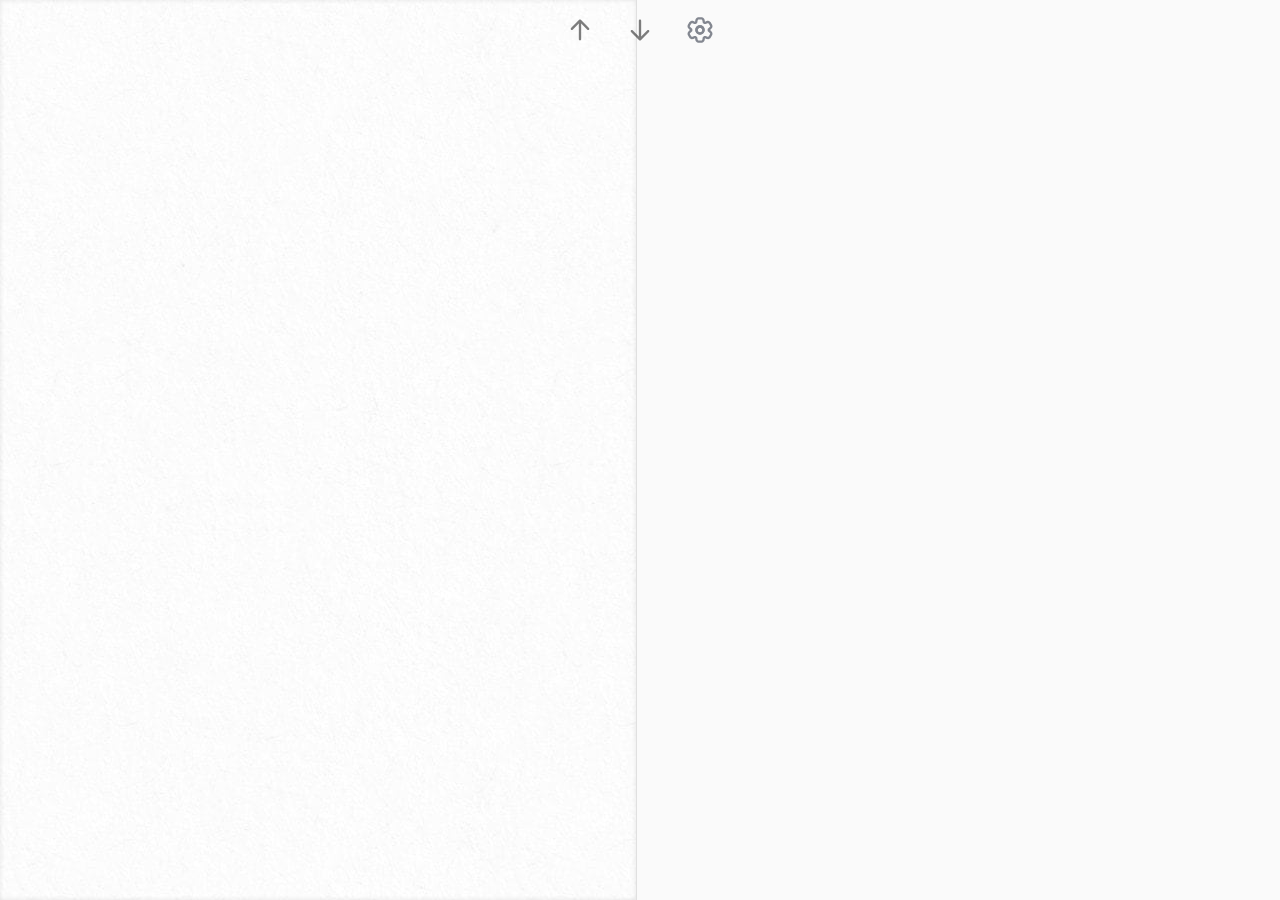
<file: index.html>
<!DOCTYPE html>
<html lang="en">

<head>
  <meta charset="UTF-8">
  <meta name="viewport" content="width=device-width, initial-scale=1.0">
  <title>Screenplay</title>
  <style>
    /* ===== BASE LAYOUT ===== */
    body {
      display: flex;
      margin: 0;
      height: 100vh;
      font-family: "Courier Prime Code", Courier, monospace; /* Change to Courier Prime Code */
      overflow: hidden;
      background: #f5f5dc; /* Subtle beige for light mode */
      color: #333; /* Darker text for contrast */
      position: relative;
      /* For floating buttons */
      transition: background 0.3s, color 0.3s;
    }

    /* ===== PREVIEW (Left Pane - ISO A Series Ratio) ===== */
    #preview {
      flex: 0 0 auto; /* Prevent flex-grow */
      width: calc(100vh / 1.4142); /* Set width based on 1:1.4142 aspect ratio */
      height: 100%; /* Full height of the viewport */
      padding: 2.5cm; /* Use cm to match A4 proportions */
      overflow-y: auto;
      background: url('images/paper.jpg') repeat; /* Use paper.jpg as tiled background */
      color: #333; /* Darker text */
      box-shadow: inset 0 0 5px rgba(0, 0, 0, 0.1);
      line-height: 1.4;
      font-size: calc((100vh / 1.4142) / 210 * 12); /* Scale font size to match 12pt on A4 paper */
      white-space: pre-wrap;
      box-sizing: border-box;
      transition: background 0.3s, color 0.3s;
      font-family: "Courier Prime", Courier, monospace; /* Change to Courier Prime */
    }

    /* Title block styling for the preview */
    .title-box {
      background: url('images/paper.jpg') repeat; /* Match preview background */
      color: #333; /* Match preview text color */
      border: 1px solid red; /* Red border */
      padding: 10px; /* Padding for the box */
      margin-bottom: 20px; /* Space below the box */
      box-sizing: border-box;
    }

    /* ===== INPUT (Right Pane - Remaining Space) ===== */
    #inputContainer {
      flex: 1; /* Take up the remaining space */
      display: flex;
      flex-direction: column; /* Adjusted to remove line numbers */
      border-left: 1px solid #e0e0e0;
      box-sizing: border-box;
      background: #fafafa;
      transition: background 0.3s, color 0.3s;
    }

    /* Textarea */
    #fountainInput {
      flex: 1;
      padding: 1.5cm;
      border: none;
      font-family: "Courier Prime Code", Courier, monospace; /* Change to Courier Prime Code */
      font-size: 12pt;
      line-height: 1.2;
      resize: none;
      outline: none;
      background: inherit;
      color: inherit;
      box-sizing: border-box;
      overflow-y: scroll; /* Enable scrolling */
      overflow-x: hidden; /* Prevent horizontal scroll */
      white-space: pre-wrap; /* Allow text wrapping */
      word-wrap: break-word; /* Break long words */
      scrollbar-width: none; /* Hide scrollbar for Firefox */
    }

    #fountainInput::-webkit-scrollbar {
      display: none; /* Hide scrollbar for WebKit browsers */
    }

    /* Adjust styles for line numbers with wrapping */
    .wrapped-line {
      color: #aaa; /* Different color for wrapped lines */
    }

    /* ===== BUTTONS ===== */
    .btn {
      position: relative; /* Adjust position relative to the container */
      width: 40px; /* Set button size */
      height: 40px;
      background: none; /* Remove background */
      border: none; /* Remove border */
      cursor: pointer;
      display: flex;
      justify-content: center;
      align-items: center;
      opacity: 0.5; /* Set default opacity */
      transition: opacity 0.3s, filter 0.3s; /* Smooth transition for hover effects */
    }

    .btn:hover {
      opacity: 1; /* Full opacity on hover */
    }

    .btn img {
      width: 100%; /* Make the image fill the button */
      height: auto;
      filter: none; /* Default color */
      transition: filter 0.3s; /* Smooth transition for hover effects */
    }

    #exportBtn img {
      transform: rotate(180deg); /* Rotate export button image */
    }

    .btn:hover img {
      filter: invert(21%) sepia(91%) saturate(747%) hue-rotate(226deg) brightness(91%) contrast(91%); /* Change color to #171796 */
    }

    .button-container {
      position: absolute;
      top: 10px; /* Align container at the top */
      left: 50%; /* Center horizontally */
      transform: translateX(-50%); /* Adjust for centering */
      display: flex;
      gap: 20px; /* Add spacing between buttons */
    }

    /* Hide the file input */
    #importFile {
      display: none;
    }

    /* ===== FOUNTAIN ELEMENT STYLING ===== */
    /* Title Page */
    .title-page {
      text-align: center;
      margin-top: 4em;
      font-size: 14pt;
      font-weight: bold;
    }

    /* Section Headers (# ...) */
    .section {
      font-weight: bold;
      margin-top: 1em;
      text-decoration: underline;
    }

    /* Synopsis (= ...) */
    .synopsis {
      font-style: italic;
      color: #666;
      margin-top: 0.5em;
    }

    /* Notes (// note) */
    .note {
      color: #999;
      font-style: italic;
      margin: 0.5em 0;
      padding-left: 1em;
      border-left: 2px solid #ccc;
    }

    /* Centered text (> ... <) */
    .centered {
      text-align: center;
      margin: 1em 0;
      font-size: 12pt;
      font-style: italic;
    }

    /* Page break (===) */
    .page-break {
      border-top: 2px dashed #ccc;
      margin: 1em 0;
    }

    /* Fountain body elements */
    .scene-heading {
      font-weight: bold;
      text-transform: uppercase;
      margin: 1.2em 0 0.5em;
      color: #171796; /* Change scene heading color */
    }

    .action {
      margin: 0 0 1em;
    }

    .character {
      margin: 1em 0 0 4cm;
      font-weight: bold;
    }

    .parenthetical {
      font-style: italic;
      margin-left: 3.5cm;
    }

    .dialogue {
      margin: 0 0 0 2.8cm;
      width: 9cm;
    }

    .transition {
      text-align: right;
      font-weight: bold;
      text-transform: uppercase;
      margin-top: 1em;
      color: #aa5500;
    }

    .lyrics {
      margin-left: 2.5cm;
      font-style: italic;
    }

    /* Inline formatting helpers */
    .bold {
      font-weight: bold;
    }

    .italic {
      font-style: italic;
    }

    .bolditalic {
      font-weight: bold;
      font-style: italic;
    }

    /* ===== SCROLLBAR STYLING ===== */
    /* Light mode scrollbar */
    ::-webkit-scrollbar {
      width: 10px;
      height: 10px;
    }

    ::-webkit-scrollbar-thumb {
      background: #171796; /* Change scrollbar thumb color */
      border-radius: 5px;
    }

    ::-webkit-scrollbar-thumb:hover {
      background: #0f0f5c; /* Slightly darker on hover */
    }

    ::-webkit-scrollbar-track {
      background: #f5f5dc; /* Subtle beige for light mode */
    }
  </style>
</head>

<body>
  <!-- Preview Pane -->
  <div id="preview">Start typing in the editor pane over there...</div>

  <!-- Input Pane with Textarea -->
  <div id="inputContainer">
    <textarea id="fountainInput" placeholder="Write your screenplay here...">
    </textarea>
  </div>

  <!-- Buttons and hidden file input -->
  <div class="button-container">
    <button id="exportBtn" class="btn">
      <img src="images/arrow.svg" alt="Export">
    </button>
    <button id="importBtn" class="btn">
      <img src="images/arrow.svg" alt="Import">
    </button>
    <button id="settingsBtn" class="btn">
      <img src="images/gear.svg" alt="Settings">
    </button>
  </div>
  <input type="file" id="importFile" accept=".fountain">

  <script>
    const input = document.getElementById('fountainInput');
    const preview = document.getElementById('preview');
    const exportBtn = document.getElementById('exportBtn');
    const importBtn = document.getElementById('importBtn');
    const importFile = document.getElementById('importFile');

    // Helper: escape HTML entities
    function escapeHTML(str) {
      return str.replace(/[&<>"']/g, m => ({
        '&': '&amp;',
        '<': '&lt;',
        '>': '&gt;',
        '"': '&quot;',
        "'": '&#39;'
      }[m]));
    }

    // Apply inline styling for **bold**, _italic_ and ***bold italic***
    function stylize(line) {
      return line
        .replace(/\*\*\*(.+?)\*\*\*/g, '<span class="bolditalic">$1</span>')
        .replace(/\*\*(.+?)\*\*/g, '<span class="bold">$1</span>')
        .replace(/_(.+?)_/g, '<span class="italic">$1</span>');
    }

    // Comprehensive Fountain parser
    function parseFountain(text) {
      const lines = text.split('\n');
      let html = '';
      let inDialog = false;
      let inBoneyard = false;
      let hasTitlePage = false;
      let inAddress = false;

      for (let i = 0; i < lines.length; i++) {
        let raw = lines[i];
        let line = stylize(raw);
        let trimmed = line.trim();

        // Title Page
        if (/^(title|credit|author|draft date|date|contact):/i.test(trimmed)) {
          hasTitlePage = true;
          if (/^contact:/i.test(trimmed)) {
            inAddress = true; // Start capturing the address
          }
          continue;
        }

        // Address (lines following "contact:")
        if (inAddress) {
          if (trimmed === '') {
            inAddress = false; // End of address when a blank line is encountered
          }
          continue;
        }

        // Boneyard: ignore lines within /* ... */
        if (trimmed.startsWith('/*')) {
          inBoneyard = true;
          continue;
        }
        if (trimmed.endsWith('*/')) {
          inBoneyard = false;
          continue;
        }
        if (inBoneyard) continue;

        // Blank line
        if (trimmed === "") {
          html += '<br>';
          inDialog = false;
          continue;
        }

        // Section Headers (# ...)
        if (/^#+\s+/.test(trimmed)) {
          html += `<div class="section">${escapeHTML(trimmed.replace(/^#+\s+/, ''))}</div>`;
          inDialog = false;
          continue;
        }

        // Synopsis (= ...)
        if (/^=\s+/.test(trimmed)) {
          html += `<div class="synopsis">${escapeHTML(trimmed.slice(1).trim())}</div>`;
          inDialog = false;
          continue;
        }

        // Notes ([[ ... ]])
        if (/^\[\[(.+?)\]\]$/.test(trimmed)) {
          let match = trimmed.match(/^\[\[(.+?)\]\]$/);
          html += `<div class="note">${escapeHTML(match[1])}</div>`;
          inDialog = false;
          continue;
        }

        // Centered text (> ... <)
        if (/^>.*<$/.test(trimmed)) {
          html += `<div class="centered">${escapeHTML(trimmed.slice(1, -1).trim())}</div>`;
          inDialog = false;
          continue;
        }

        // Page Break (===)
        if (/^={3,}$/.test(trimmed)) {
          html += `<div class="page-break"></div>`;
          inDialog = false;
          continue;
        }

        // Scene Heading (INT./EXT./EST./I/E.)
        if (/^(INT\.|EXT\.|EST\.|I\/E\.)/.test(trimmed)) {
          html += `<div class="scene-heading">${escapeHTML(trimmed)}</div>`;
          inDialog = false;
          continue;
        }

        // Transition (e.g., CUT TO:, FADE IN:, FADE OUT:, etc.)
        if (/^(FADE (TO BLACK|IN|OUT)|CUT TO:|DISSOLVE TO:|SMASH CUT TO:|WIPE TO:|TO:)$/.test(trimmed)) {
          html += `<div class="transition">${escapeHTML(trimmed)}</div>`;
          inDialog = false;
          continue;
        }

        // Character (all uppercase, optionally with (V.O.) or (O.S.), preceded by a blank line)
        if (/^[A-Z0-9 ()'.\-]+$/.test(trimmed) && (i === 0 || lines[i - 1].trim() === "")) {
          html += `<div class="character">${escapeHTML(trimmed)}</div>`;
          inDialog = true;
          continue;
        }

        // Parenthetical (within dialogue)
        if (/^\(.*\)$/.test(trimmed) && inDialog) {
          html += `<div class="parenthetical">${escapeHTML(trimmed)}</div>`;
          continue;
        }

        // Lyrics (lines starting with ~)
        if (/^~/.test(trimmed)) {
          html += `<div class="lyrics">${escapeHTML(trimmed.slice(1).trim())}</div>`;
          continue;
        }

        // Dialogue (if in a dialogue block)
        if (inDialog) {
          html += `<div class="dialogue">${escapeHTML(trimmed)}</div>`;
          continue;
        }

        // Fallback Action
        html += `<div class="action">${escapeHTML(trimmed)}</div>`;
        inDialog = false;
      }

      if (hasTitlePage) {
        html = `<div class="title-box">Fountain includes title page elements</div>` + html;
      }

      return html || '<div class="action">/* Script preview will appear here */</div>';
    }

    // Update preview pane
    function updatePreview() {
      preview.innerHTML = parseFountain(input.value);
    }

    // Sync scroll positions between input and preview
    function syncScroll(event) {
      const source = event.target;
      const target = source === input ? preview : input;

      // Calculate the scroll ratio based on the source's scroll position
      const ratio = source.scrollTop / (source.scrollHeight - source.clientHeight);

      // Apply the same ratio to the target's scroll position
      target.scrollTop = Math.round(ratio * (target.scrollHeight - target.clientHeight));
    }

    // Export Fountain script as a .fountain file
    function exportScript() {
      const blob = new Blob([input.value], { type: 'text/plain' });
      const url = URL.createObjectURL(blob);
      const a = document.createElement('a');
      a.href = url;
      a.download = `screenplay_${new Date().toISOString().slice(0, 10)}.fountain`;
      document.body.appendChild(a);
      a.click();
      document.body.removeChild(a);
      URL.revokeObjectURL(url);
    }

    // Import Fountain script from file
    function importScript(file) {
      const reader = new FileReader();
      reader.onload = (evt) => {
        input.value = evt.target.result;
        updatePreview();
      };
      reader.readAsText(file);
    }

    // Initialize the application
    function initializeApp() {
      updatePreview();
    }

    // Event listeners
    input.addEventListener('input', updatePreview);
    input.addEventListener('paste', () => {
      setTimeout(updatePreview, 0);
    });
    input.addEventListener('scroll', syncScroll);
    preview.addEventListener('scroll', syncScroll); // Sync when preview is scrolled
    exportBtn.addEventListener('click', exportScript);
    importBtn.addEventListener('click', () => importFile.click());

    importFile.addEventListener('change', (e) => {
      if (e.target.files && e.target.files[0]) {
        importScript(e.target.files[0]);
      }
    });

    // Start the application
    window.addEventListener('DOMContentLoaded', initializeApp);
  </script>
</body>

</html>
</file>
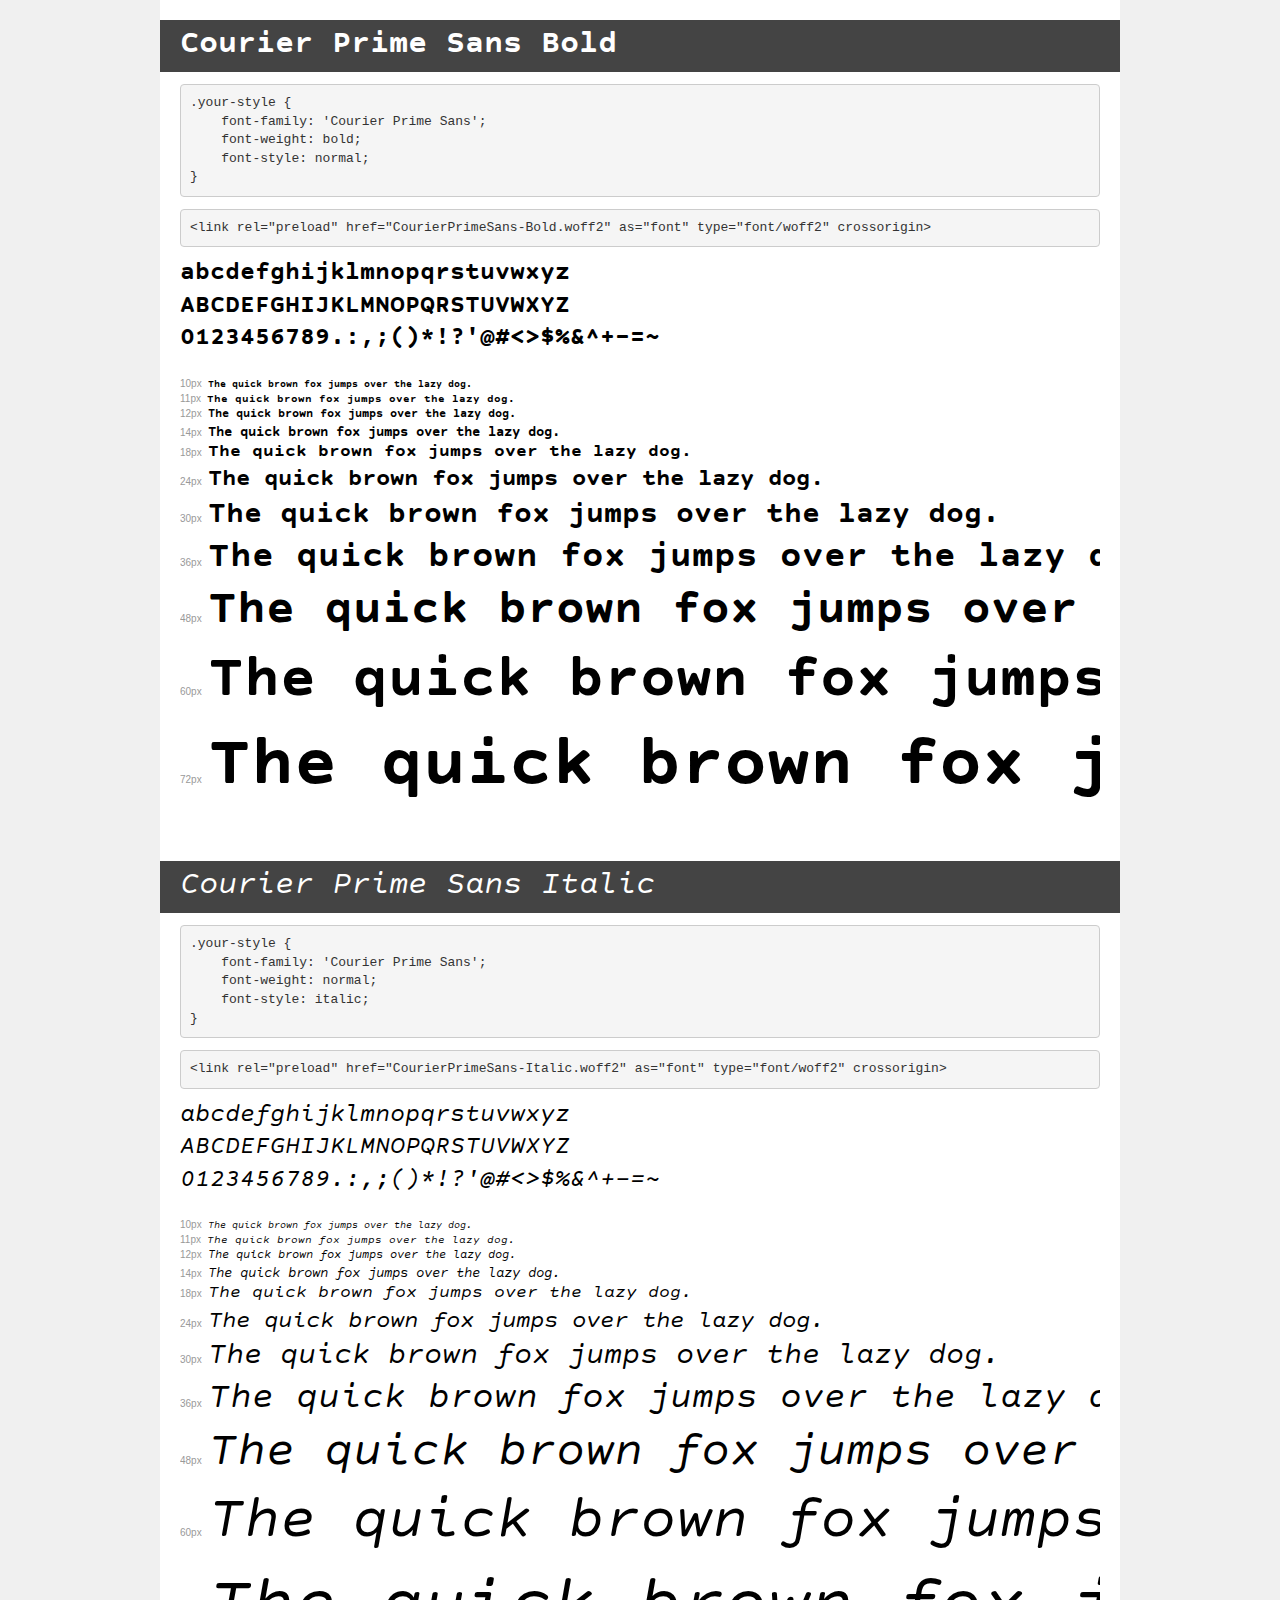
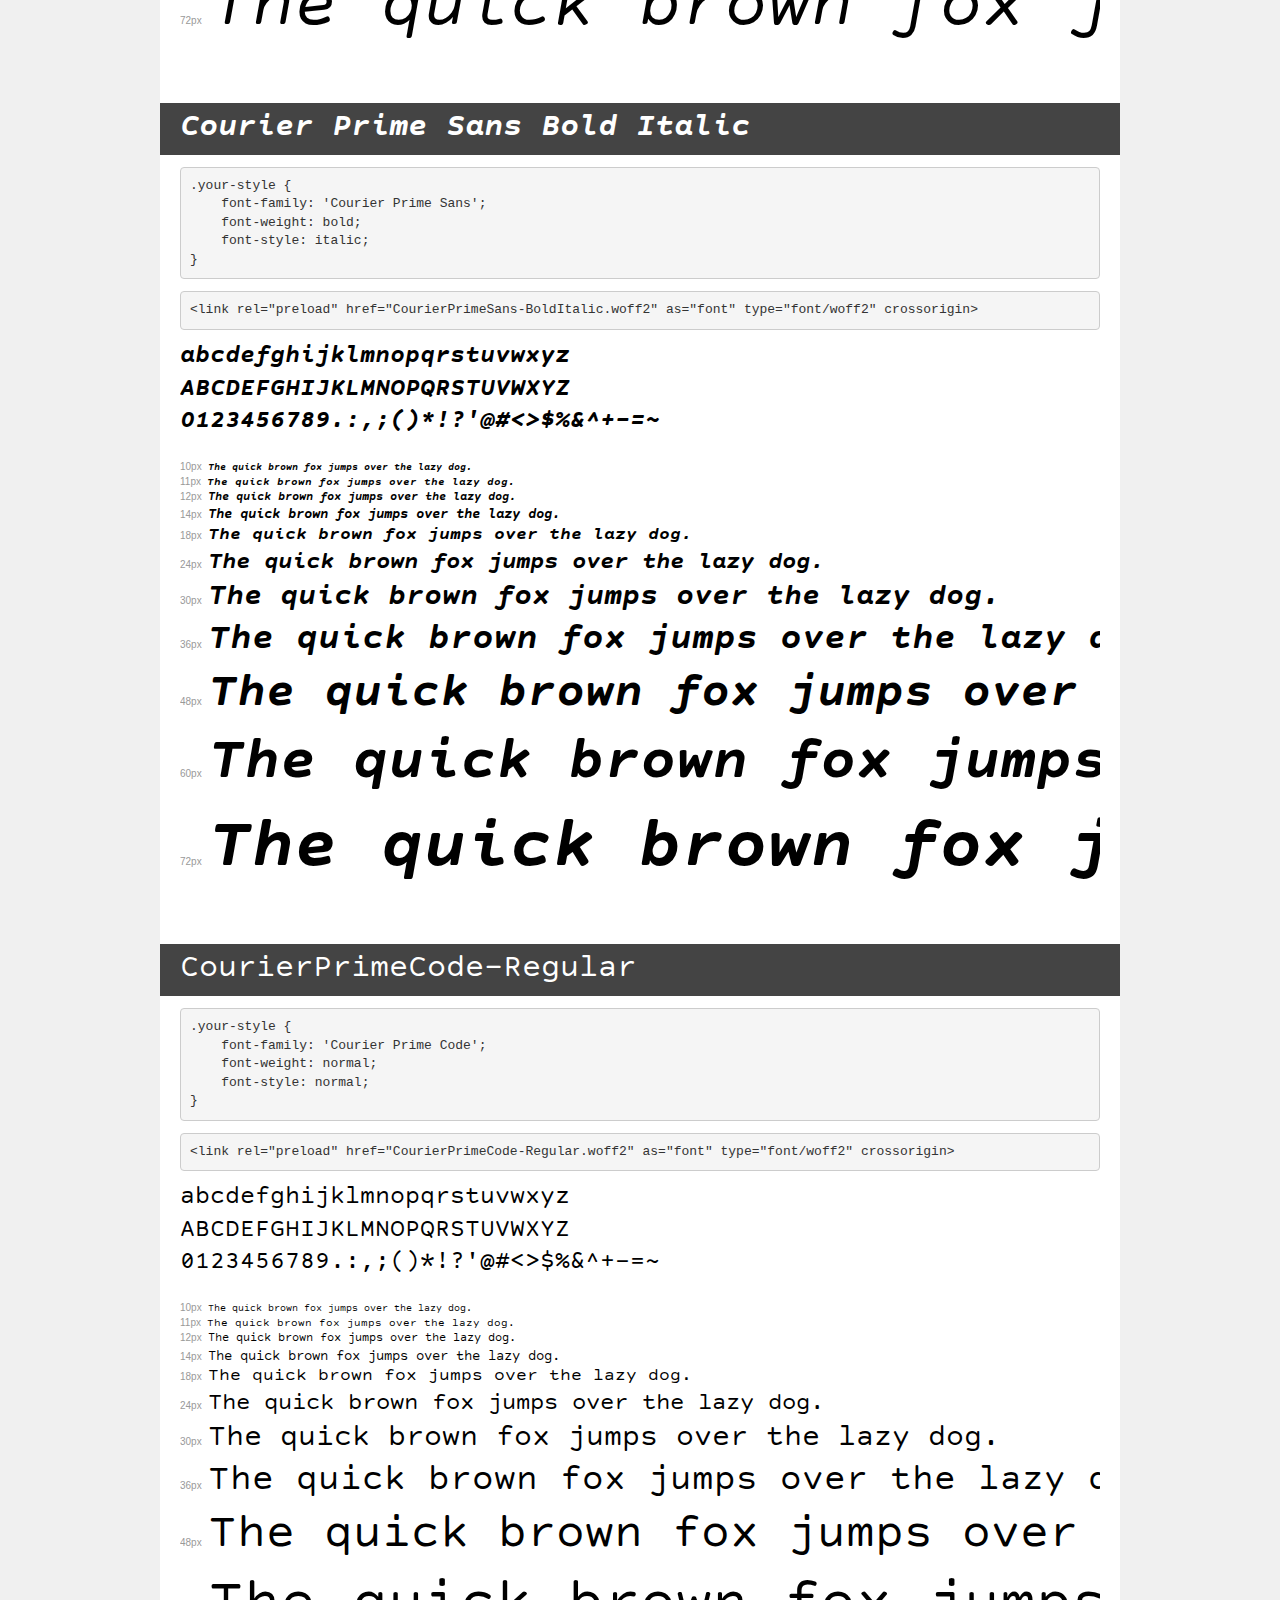
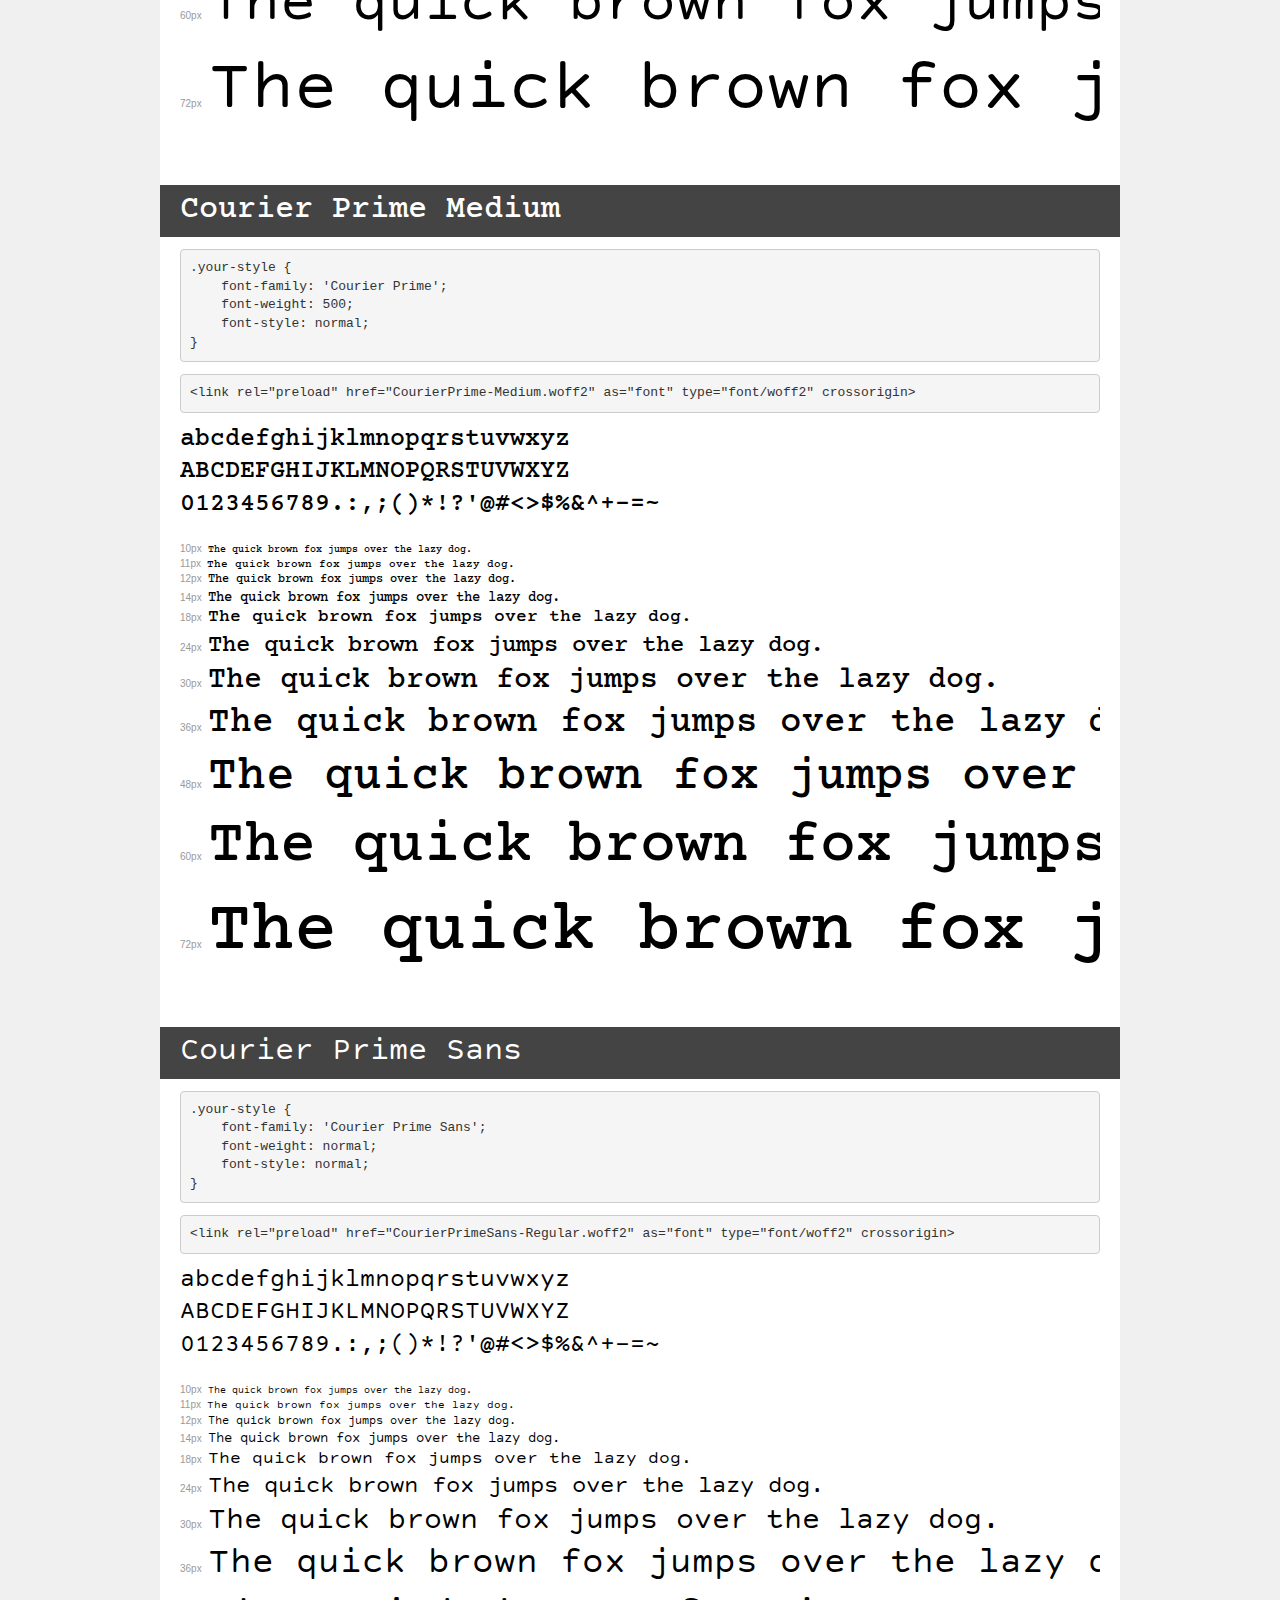
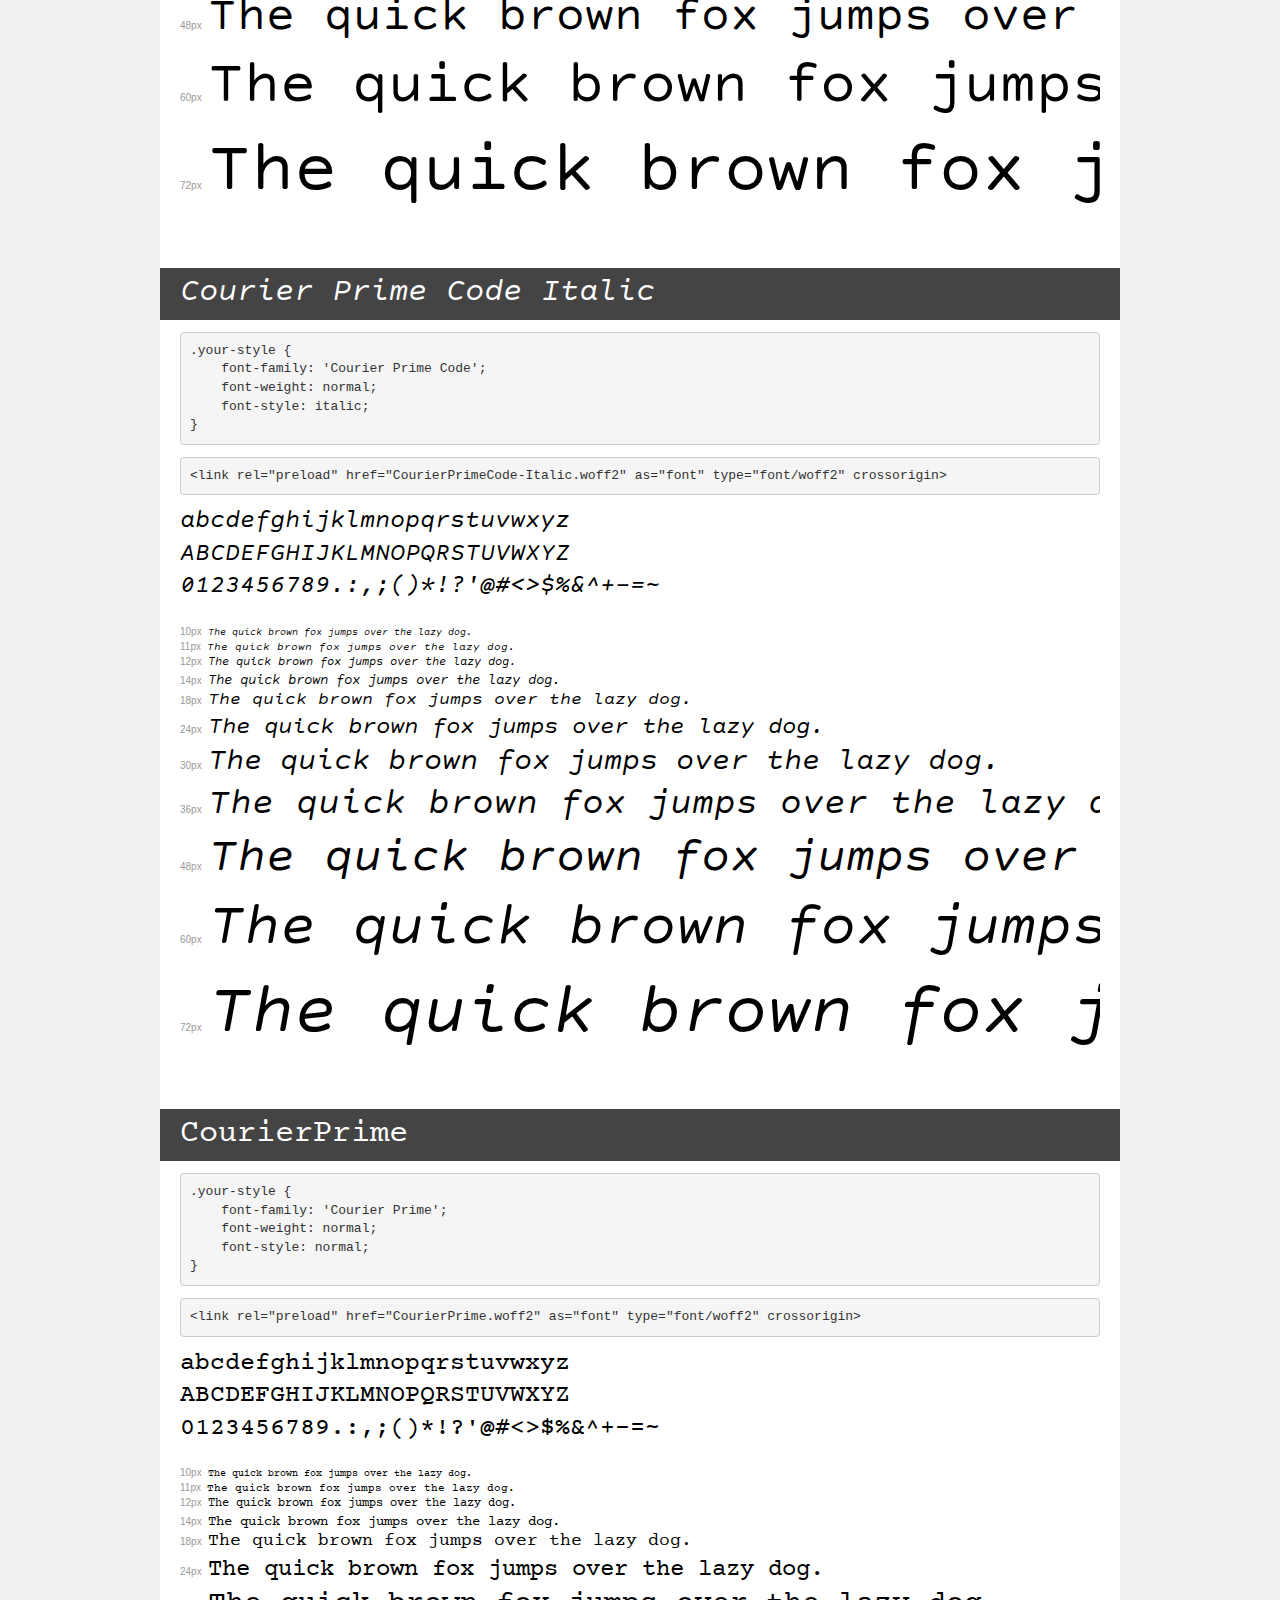
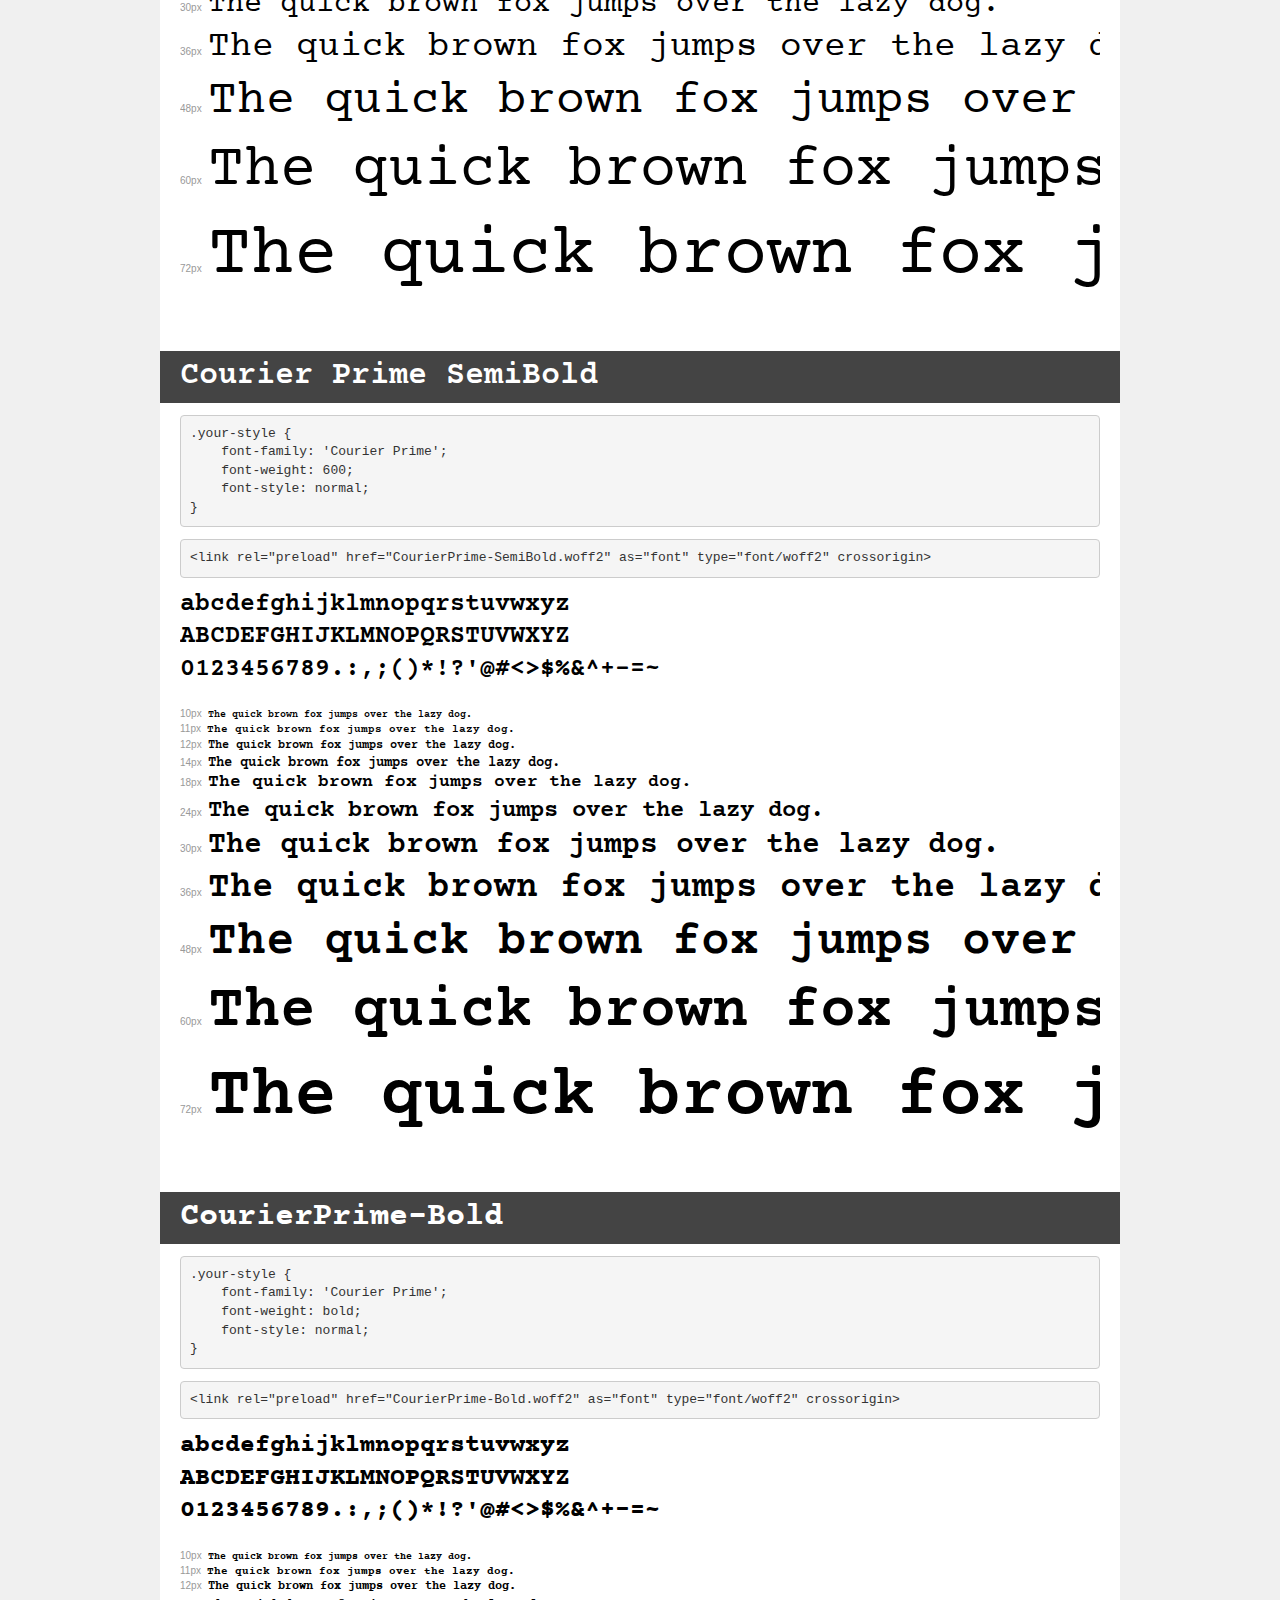
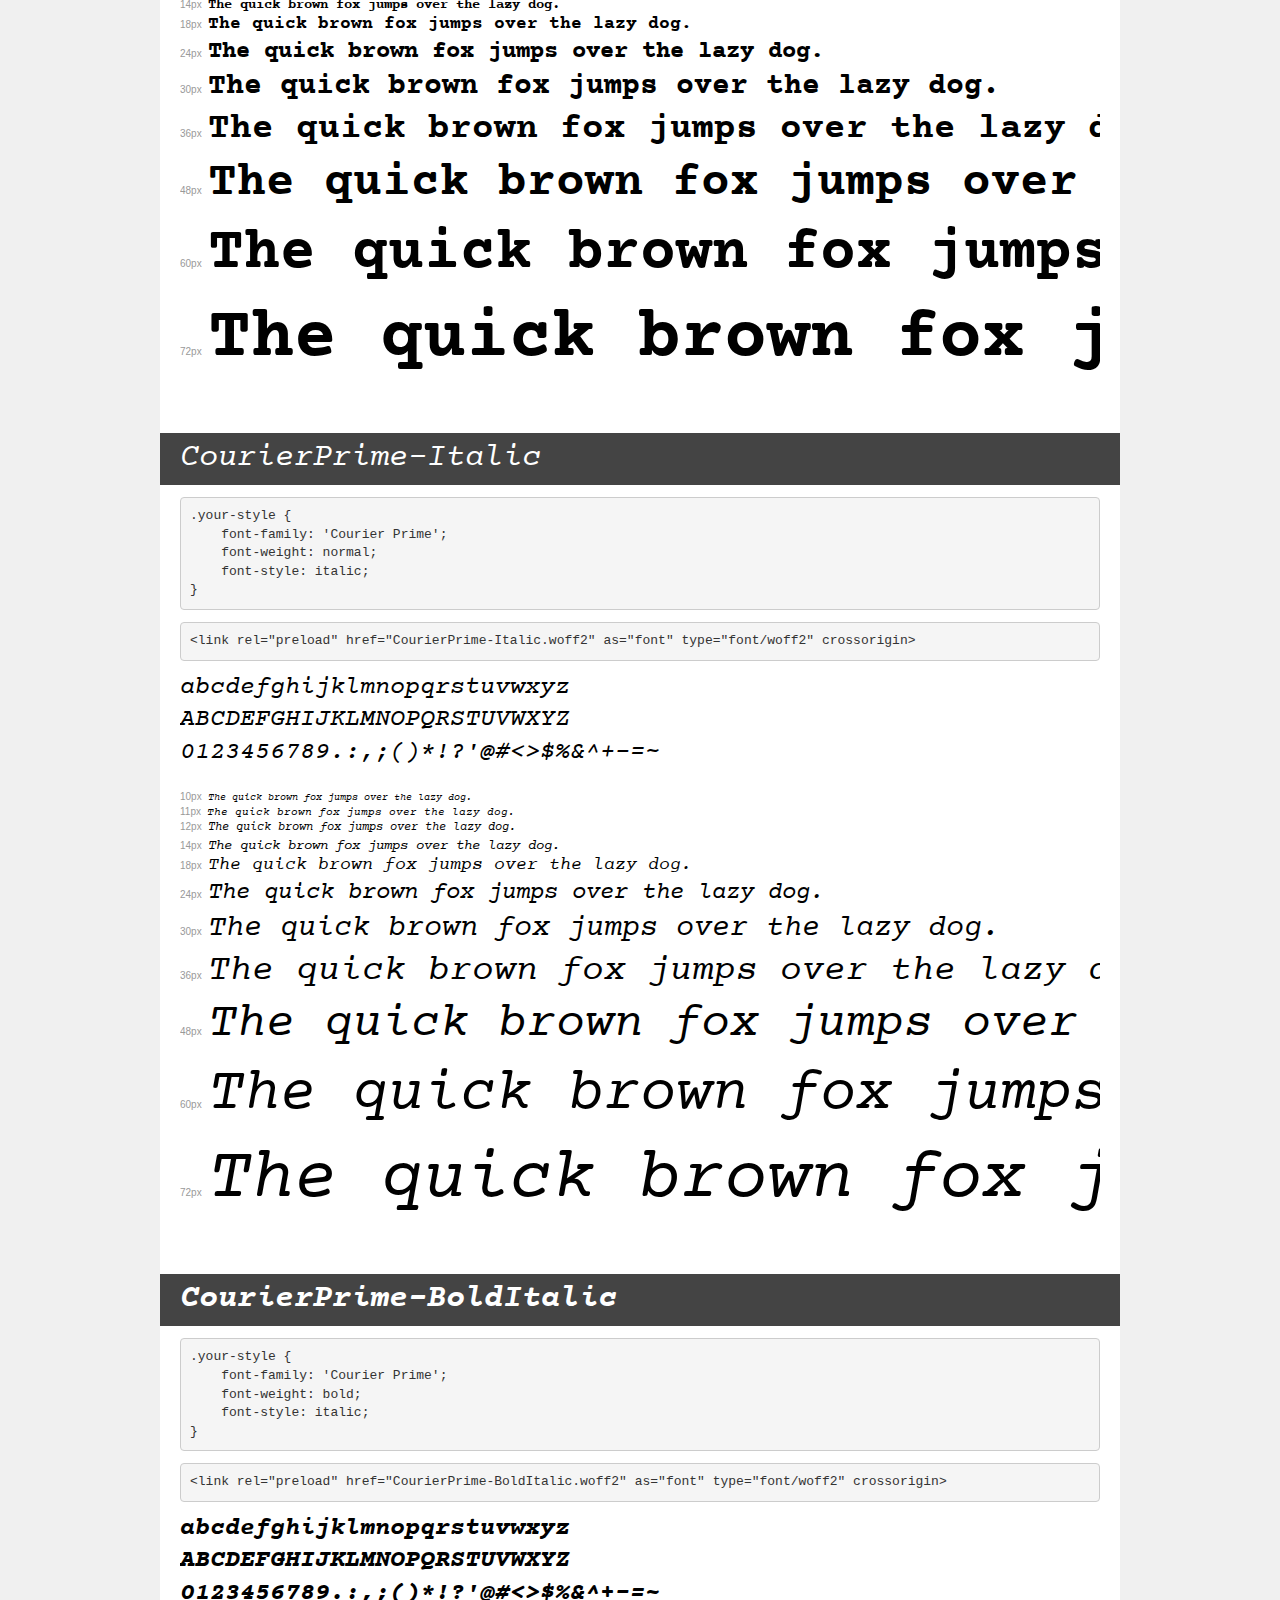
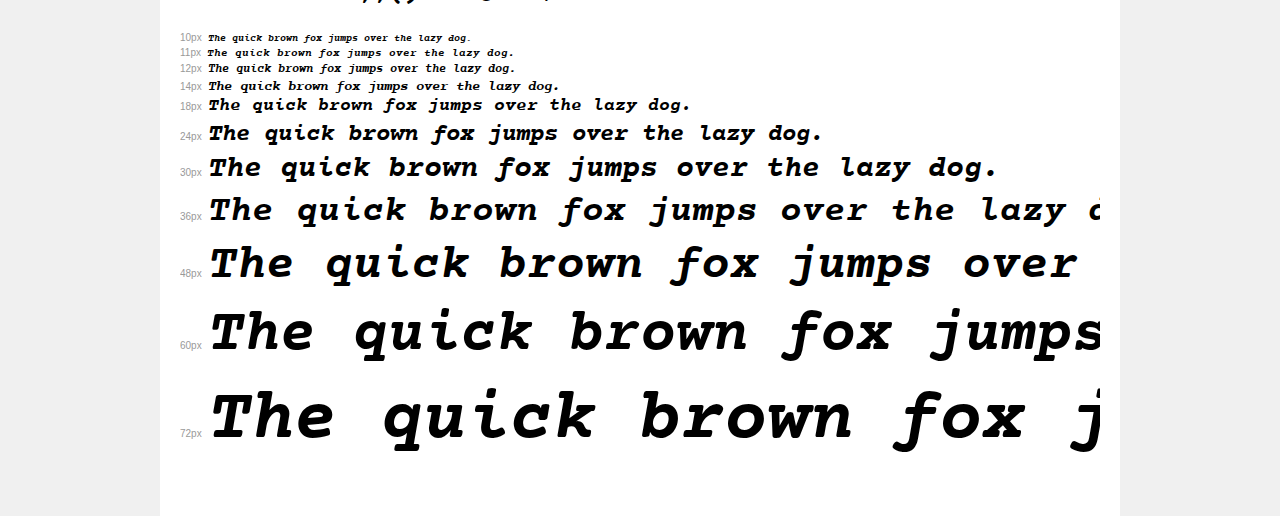
<file: fonts/demo.html>
<!DOCTYPE html>
<html lang="en">
<head>
    <meta charset="utf-8">
    <meta http-equiv="X-UA-Compatible" content="IE=edge">
    <meta name="viewport" content="width=device-width, initial-scale=1">
    <meta name="robots" content="noindex, noarchive">
    <meta name="format-detection" content="telephone=no">
    <title>Transfonter demo</title>
    <link href="stylesheet.css" rel="stylesheet">
    <style>
        /*
        http://meyerweb.com/eric/tools/css/reset/
        v2.0 | 20110126
        License: none (public domain)
        */
        html, body, div, span, applet, object, iframe,
        h1, h2, h3, h4, h5, h6, p, blockquote, pre,
        a, abbr, acronym, address, big, cite, code,
        del, dfn, em, img, ins, kbd, q, s, samp,
        small, strike, strong, sub, sup, tt, var,
        b, u, i, center,
        dl, dt, dd, ol, ul, li,
        fieldset, form, label, legend,
        table, caption, tbody, tfoot, thead, tr, th, td,
        article, aside, canvas, details, embed,
        figure, figcaption, footer, header, hgroup,
        menu, nav, output, ruby, section, summary,
        time, mark, audio, video {
            margin: 0;
            padding: 0;
            border: 0;
            font-size: 100%;
            font: inherit;
            vertical-align: baseline;
        }
        /* HTML5 display-role reset for older browsers */
        article, aside, details, figcaption, figure,
        footer, header, hgroup, menu, nav, section {
            display: block;
        }
        body {
            line-height: 1;
        }
        ol, ul {
            list-style: none;
        }
        blockquote, q {
            quotes: none;
        }
        blockquote:before, blockquote:after,
        q:before, q:after {
            content: '';
            content: none;
        }
        table {
            border-collapse: collapse;
            border-spacing: 0;
        }
        /* demo styles */
        body {
            background: #f0f0f0;
            color: #000;
        }
        .page {
            background: #fff;
            width: 920px;
            margin: 0 auto;
            padding: 20px 20px 0 20px;
            overflow: hidden;
        }
        .font-container {
            overflow-x: auto;
            overflow-y: hidden;
            margin-bottom: 40px;
            line-height: 1.3;
            white-space: nowrap;
            padding-bottom: 5px;
        }
        h1 {
            position: relative;
            background: #444;
            font-size: 32px;
            color: #fff;
            padding: 10px 20px;
            margin: 0 -20px 12px -20px;
        }
        .letters {
            font-size: 25px;
            margin-bottom: 20px;
        }
        .s10:before {
            content: '10px';
        }
        .s11:before {
            content: '11px';
        }
        .s12:before {
            content: '12px';
        }
        .s14:before {
            content: '14px';
        }
        .s18:before {
            content: '18px';
        }
        .s24:before {
            content: '24px';
        }
        .s30:before {
            content: '30px';
        }
        .s36:before {
            content: '36px';
        }
        .s48:before {
            content: '48px';
        }
        .s60:before {
            content: '60px';
        }
        .s72:before {
            content: '72px';
        }
        .s10:before, .s11:before, .s12:before, .s14:before,
        .s18:before, .s24:before, .s30:before, .s36:before,
        .s48:before, .s60:before, .s72:before {
            font-family: Arial, sans-serif;
            font-size: 10px;
            font-weight: normal;
            font-style: normal;
            color: #999;
            padding-right: 6px;
        }
        pre {
            display: block;
            padding: 9px;
            margin: 0 0 12px;
            font-family: Monaco, Menlo, Consolas, "Courier New", monospace;
            font-size: 13px;
            line-height: 1.428571429;
            color: #333;
            font-weight: normal;
            font-style: normal;
            background-color: #f5f5f5;
            border: 1px solid #ccc;
            overflow-x: auto;
            border-radius: 4px;
        }
        /* responsive */
        @media (max-width: 959px) {
            .page {
                width: auto;
                margin: 0;
            }
        }
    </style>
</head>
<body>
<div class="page">
    <div class="demo">
        <h1 style="font-family: 'Courier Prime Sans'; font-weight: bold; font-style: normal;">Courier Prime Sans Bold</h1>
        <pre title="Usage">.your-style {
    font-family: 'Courier Prime Sans';
    font-weight: bold;
    font-style: normal;
}</pre>
        <pre title="Preload (optional)">
&lt;link rel=&quot;preload&quot; href=&quot;CourierPrimeSans-Bold.woff2&quot; as=&quot;font&quot; type=&quot;font/woff2&quot; crossorigin&gt;</pre>
        <div class="font-container" style="font-family: 'Courier Prime Sans'; font-weight: bold; font-style: normal;">
            <p class="letters">
                abcdefghijklmnopqrstuvwxyz<br>
ABCDEFGHIJKLMNOPQRSTUVWXYZ<br>
                0123456789.:,;()*!?'@#&lt;&gt;$%&^+-=~
            </p>
            <p class="s10" style="font-size: 10px;">The quick brown fox jumps over the lazy dog.</p>
            <p class="s11" style="font-size: 11px;">The quick brown fox jumps over the lazy dog.</p>
            <p class="s12" style="font-size: 12px;">The quick brown fox jumps over the lazy dog.</p>
            <p class="s14" style="font-size: 14px;">The quick brown fox jumps over the lazy dog.</p>
            <p class="s18" style="font-size: 18px;">The quick brown fox jumps over the lazy dog.</p>
            <p class="s24" style="font-size: 24px;">The quick brown fox jumps over the lazy dog.</p>
            <p class="s30" style="font-size: 30px;">The quick brown fox jumps over the lazy dog.</p>
            <p class="s36" style="font-size: 36px;">The quick brown fox jumps over the lazy dog.</p>
            <p class="s48" style="font-size: 48px;">The quick brown fox jumps over the lazy dog.</p>
            <p class="s60" style="font-size: 60px;">The quick brown fox jumps over the lazy dog.</p>
            <p class="s72" style="font-size: 72px;">The quick brown fox jumps over the lazy dog.</p>
        </div>
    </div>

    <div class="demo">
        <h1 style="font-family: 'Courier Prime Sans'; font-weight: normal; font-style: italic;">Courier Prime Sans Italic</h1>
        <pre title="Usage">.your-style {
    font-family: 'Courier Prime Sans';
    font-weight: normal;
    font-style: italic;
}</pre>
        <pre title="Preload (optional)">
&lt;link rel=&quot;preload&quot; href=&quot;CourierPrimeSans-Italic.woff2&quot; as=&quot;font&quot; type=&quot;font/woff2&quot; crossorigin&gt;</pre>
        <div class="font-container" style="font-family: 'Courier Prime Sans'; font-weight: normal; font-style: italic;">
            <p class="letters">
                abcdefghijklmnopqrstuvwxyz<br>
ABCDEFGHIJKLMNOPQRSTUVWXYZ<br>
                0123456789.:,;()*!?'@#&lt;&gt;$%&^+-=~
            </p>
            <p class="s10" style="font-size: 10px;">The quick brown fox jumps over the lazy dog.</p>
            <p class="s11" style="font-size: 11px;">The quick brown fox jumps over the lazy dog.</p>
            <p class="s12" style="font-size: 12px;">The quick brown fox jumps over the lazy dog.</p>
            <p class="s14" style="font-size: 14px;">The quick brown fox jumps over the lazy dog.</p>
            <p class="s18" style="font-size: 18px;">The quick brown fox jumps over the lazy dog.</p>
            <p class="s24" style="font-size: 24px;">The quick brown fox jumps over the lazy dog.</p>
            <p class="s30" style="font-size: 30px;">The quick brown fox jumps over the lazy dog.</p>
            <p class="s36" style="font-size: 36px;">The quick brown fox jumps over the lazy dog.</p>
            <p class="s48" style="font-size: 48px;">The quick brown fox jumps over the lazy dog.</p>
            <p class="s60" style="font-size: 60px;">The quick brown fox jumps over the lazy dog.</p>
            <p class="s72" style="font-size: 72px;">The quick brown fox jumps over the lazy dog.</p>
        </div>
    </div>

    <div class="demo">
        <h1 style="font-family: 'Courier Prime Sans'; font-weight: bold; font-style: italic;">Courier Prime Sans Bold Italic</h1>
        <pre title="Usage">.your-style {
    font-family: 'Courier Prime Sans';
    font-weight: bold;
    font-style: italic;
}</pre>
        <pre title="Preload (optional)">
&lt;link rel=&quot;preload&quot; href=&quot;CourierPrimeSans-BoldItalic.woff2&quot; as=&quot;font&quot; type=&quot;font/woff2&quot; crossorigin&gt;</pre>
        <div class="font-container" style="font-family: 'Courier Prime Sans'; font-weight: bold; font-style: italic;">
            <p class="letters">
                abcdefghijklmnopqrstuvwxyz<br>
ABCDEFGHIJKLMNOPQRSTUVWXYZ<br>
                0123456789.:,;()*!?'@#&lt;&gt;$%&^+-=~
            </p>
            <p class="s10" style="font-size: 10px;">The quick brown fox jumps over the lazy dog.</p>
            <p class="s11" style="font-size: 11px;">The quick brown fox jumps over the lazy dog.</p>
            <p class="s12" style="font-size: 12px;">The quick brown fox jumps over the lazy dog.</p>
            <p class="s14" style="font-size: 14px;">The quick brown fox jumps over the lazy dog.</p>
            <p class="s18" style="font-size: 18px;">The quick brown fox jumps over the lazy dog.</p>
            <p class="s24" style="font-size: 24px;">The quick brown fox jumps over the lazy dog.</p>
            <p class="s30" style="font-size: 30px;">The quick brown fox jumps over the lazy dog.</p>
            <p class="s36" style="font-size: 36px;">The quick brown fox jumps over the lazy dog.</p>
            <p class="s48" style="font-size: 48px;">The quick brown fox jumps over the lazy dog.</p>
            <p class="s60" style="font-size: 60px;">The quick brown fox jumps over the lazy dog.</p>
            <p class="s72" style="font-size: 72px;">The quick brown fox jumps over the lazy dog.</p>
        </div>
    </div>

    <div class="demo">
        <h1 style="font-family: 'Courier Prime Code'; font-weight: normal; font-style: normal;">CourierPrimeCode-Regular</h1>
        <pre title="Usage">.your-style {
    font-family: 'Courier Prime Code';
    font-weight: normal;
    font-style: normal;
}</pre>
        <pre title="Preload (optional)">
&lt;link rel=&quot;preload&quot; href=&quot;CourierPrimeCode-Regular.woff2&quot; as=&quot;font&quot; type=&quot;font/woff2&quot; crossorigin&gt;</pre>
        <div class="font-container" style="font-family: 'Courier Prime Code'; font-weight: normal; font-style: normal;">
            <p class="letters">
                abcdefghijklmnopqrstuvwxyz<br>
ABCDEFGHIJKLMNOPQRSTUVWXYZ<br>
                0123456789.:,;()*!?'@#&lt;&gt;$%&^+-=~
            </p>
            <p class="s10" style="font-size: 10px;">The quick brown fox jumps over the lazy dog.</p>
            <p class="s11" style="font-size: 11px;">The quick brown fox jumps over the lazy dog.</p>
            <p class="s12" style="font-size: 12px;">The quick brown fox jumps over the lazy dog.</p>
            <p class="s14" style="font-size: 14px;">The quick brown fox jumps over the lazy dog.</p>
            <p class="s18" style="font-size: 18px;">The quick brown fox jumps over the lazy dog.</p>
            <p class="s24" style="font-size: 24px;">The quick brown fox jumps over the lazy dog.</p>
            <p class="s30" style="font-size: 30px;">The quick brown fox jumps over the lazy dog.</p>
            <p class="s36" style="font-size: 36px;">The quick brown fox jumps over the lazy dog.</p>
            <p class="s48" style="font-size: 48px;">The quick brown fox jumps over the lazy dog.</p>
            <p class="s60" style="font-size: 60px;">The quick brown fox jumps over the lazy dog.</p>
            <p class="s72" style="font-size: 72px;">The quick brown fox jumps over the lazy dog.</p>
        </div>
    </div>

    <div class="demo">
        <h1 style="font-family: 'Courier Prime'; font-weight: 500; font-style: normal;">Courier Prime Medium</h1>
        <pre title="Usage">.your-style {
    font-family: 'Courier Prime';
    font-weight: 500;
    font-style: normal;
}</pre>
        <pre title="Preload (optional)">
&lt;link rel=&quot;preload&quot; href=&quot;CourierPrime-Medium.woff2&quot; as=&quot;font&quot; type=&quot;font/woff2&quot; crossorigin&gt;</pre>
        <div class="font-container" style="font-family: 'Courier Prime'; font-weight: 500; font-style: normal;">
            <p class="letters">
                abcdefghijklmnopqrstuvwxyz<br>
ABCDEFGHIJKLMNOPQRSTUVWXYZ<br>
                0123456789.:,;()*!?'@#&lt;&gt;$%&^+-=~
            </p>
            <p class="s10" style="font-size: 10px;">The quick brown fox jumps over the lazy dog.</p>
            <p class="s11" style="font-size: 11px;">The quick brown fox jumps over the lazy dog.</p>
            <p class="s12" style="font-size: 12px;">The quick brown fox jumps over the lazy dog.</p>
            <p class="s14" style="font-size: 14px;">The quick brown fox jumps over the lazy dog.</p>
            <p class="s18" style="font-size: 18px;">The quick brown fox jumps over the lazy dog.</p>
            <p class="s24" style="font-size: 24px;">The quick brown fox jumps over the lazy dog.</p>
            <p class="s30" style="font-size: 30px;">The quick brown fox jumps over the lazy dog.</p>
            <p class="s36" style="font-size: 36px;">The quick brown fox jumps over the lazy dog.</p>
            <p class="s48" style="font-size: 48px;">The quick brown fox jumps over the lazy dog.</p>
            <p class="s60" style="font-size: 60px;">The quick brown fox jumps over the lazy dog.</p>
            <p class="s72" style="font-size: 72px;">The quick brown fox jumps over the lazy dog.</p>
        </div>
    </div>

    <div class="demo">
        <h1 style="font-family: 'Courier Prime Sans'; font-weight: normal; font-style: normal;">Courier Prime Sans</h1>
        <pre title="Usage">.your-style {
    font-family: 'Courier Prime Sans';
    font-weight: normal;
    font-style: normal;
}</pre>
        <pre title="Preload (optional)">
&lt;link rel=&quot;preload&quot; href=&quot;CourierPrimeSans-Regular.woff2&quot; as=&quot;font&quot; type=&quot;font/woff2&quot; crossorigin&gt;</pre>
        <div class="font-container" style="font-family: 'Courier Prime Sans'; font-weight: normal; font-style: normal;">
            <p class="letters">
                abcdefghijklmnopqrstuvwxyz<br>
ABCDEFGHIJKLMNOPQRSTUVWXYZ<br>
                0123456789.:,;()*!?'@#&lt;&gt;$%&^+-=~
            </p>
            <p class="s10" style="font-size: 10px;">The quick brown fox jumps over the lazy dog.</p>
            <p class="s11" style="font-size: 11px;">The quick brown fox jumps over the lazy dog.</p>
            <p class="s12" style="font-size: 12px;">The quick brown fox jumps over the lazy dog.</p>
            <p class="s14" style="font-size: 14px;">The quick brown fox jumps over the lazy dog.</p>
            <p class="s18" style="font-size: 18px;">The quick brown fox jumps over the lazy dog.</p>
            <p class="s24" style="font-size: 24px;">The quick brown fox jumps over the lazy dog.</p>
            <p class="s30" style="font-size: 30px;">The quick brown fox jumps over the lazy dog.</p>
            <p class="s36" style="font-size: 36px;">The quick brown fox jumps over the lazy dog.</p>
            <p class="s48" style="font-size: 48px;">The quick brown fox jumps over the lazy dog.</p>
            <p class="s60" style="font-size: 60px;">The quick brown fox jumps over the lazy dog.</p>
            <p class="s72" style="font-size: 72px;">The quick brown fox jumps over the lazy dog.</p>
        </div>
    </div>

    <div class="demo">
        <h1 style="font-family: 'Courier Prime Code'; font-weight: normal; font-style: italic;">Courier Prime Code Italic</h1>
        <pre title="Usage">.your-style {
    font-family: 'Courier Prime Code';
    font-weight: normal;
    font-style: italic;
}</pre>
        <pre title="Preload (optional)">
&lt;link rel=&quot;preload&quot; href=&quot;CourierPrimeCode-Italic.woff2&quot; as=&quot;font&quot; type=&quot;font/woff2&quot; crossorigin&gt;</pre>
        <div class="font-container" style="font-family: 'Courier Prime Code'; font-weight: normal; font-style: italic;">
            <p class="letters">
                abcdefghijklmnopqrstuvwxyz<br>
ABCDEFGHIJKLMNOPQRSTUVWXYZ<br>
                0123456789.:,;()*!?'@#&lt;&gt;$%&^+-=~
            </p>
            <p class="s10" style="font-size: 10px;">The quick brown fox jumps over the lazy dog.</p>
            <p class="s11" style="font-size: 11px;">The quick brown fox jumps over the lazy dog.</p>
            <p class="s12" style="font-size: 12px;">The quick brown fox jumps over the lazy dog.</p>
            <p class="s14" style="font-size: 14px;">The quick brown fox jumps over the lazy dog.</p>
            <p class="s18" style="font-size: 18px;">The quick brown fox jumps over the lazy dog.</p>
            <p class="s24" style="font-size: 24px;">The quick brown fox jumps over the lazy dog.</p>
            <p class="s30" style="font-size: 30px;">The quick brown fox jumps over the lazy dog.</p>
            <p class="s36" style="font-size: 36px;">The quick brown fox jumps over the lazy dog.</p>
            <p class="s48" style="font-size: 48px;">The quick brown fox jumps over the lazy dog.</p>
            <p class="s60" style="font-size: 60px;">The quick brown fox jumps over the lazy dog.</p>
            <p class="s72" style="font-size: 72px;">The quick brown fox jumps over the lazy dog.</p>
        </div>
    </div>

    <div class="demo">
        <h1 style="font-family: 'Courier Prime'; font-weight: normal; font-style: normal;">CourierPrime</h1>
        <pre title="Usage">.your-style {
    font-family: 'Courier Prime';
    font-weight: normal;
    font-style: normal;
}</pre>
        <pre title="Preload (optional)">
&lt;link rel=&quot;preload&quot; href=&quot;CourierPrime.woff2&quot; as=&quot;font&quot; type=&quot;font/woff2&quot; crossorigin&gt;</pre>
        <div class="font-container" style="font-family: 'Courier Prime'; font-weight: normal; font-style: normal;">
            <p class="letters">
                abcdefghijklmnopqrstuvwxyz<br>
ABCDEFGHIJKLMNOPQRSTUVWXYZ<br>
                0123456789.:,;()*!?'@#&lt;&gt;$%&^+-=~
            </p>
            <p class="s10" style="font-size: 10px;">The quick brown fox jumps over the lazy dog.</p>
            <p class="s11" style="font-size: 11px;">The quick brown fox jumps over the lazy dog.</p>
            <p class="s12" style="font-size: 12px;">The quick brown fox jumps over the lazy dog.</p>
            <p class="s14" style="font-size: 14px;">The quick brown fox jumps over the lazy dog.</p>
            <p class="s18" style="font-size: 18px;">The quick brown fox jumps over the lazy dog.</p>
            <p class="s24" style="font-size: 24px;">The quick brown fox jumps over the lazy dog.</p>
            <p class="s30" style="font-size: 30px;">The quick brown fox jumps over the lazy dog.</p>
            <p class="s36" style="font-size: 36px;">The quick brown fox jumps over the lazy dog.</p>
            <p class="s48" style="font-size: 48px;">The quick brown fox jumps over the lazy dog.</p>
            <p class="s60" style="font-size: 60px;">The quick brown fox jumps over the lazy dog.</p>
            <p class="s72" style="font-size: 72px;">The quick brown fox jumps over the lazy dog.</p>
        </div>
    </div>

    <div class="demo">
        <h1 style="font-family: 'Courier Prime'; font-weight: 600; font-style: normal;">Courier Prime SemiBold</h1>
        <pre title="Usage">.your-style {
    font-family: 'Courier Prime';
    font-weight: 600;
    font-style: normal;
}</pre>
        <pre title="Preload (optional)">
&lt;link rel=&quot;preload&quot; href=&quot;CourierPrime-SemiBold.woff2&quot; as=&quot;font&quot; type=&quot;font/woff2&quot; crossorigin&gt;</pre>
        <div class="font-container" style="font-family: 'Courier Prime'; font-weight: 600; font-style: normal;">
            <p class="letters">
                abcdefghijklmnopqrstuvwxyz<br>
ABCDEFGHIJKLMNOPQRSTUVWXYZ<br>
                0123456789.:,;()*!?'@#&lt;&gt;$%&^+-=~
            </p>
            <p class="s10" style="font-size: 10px;">The quick brown fox jumps over the lazy dog.</p>
            <p class="s11" style="font-size: 11px;">The quick brown fox jumps over the lazy dog.</p>
            <p class="s12" style="font-size: 12px;">The quick brown fox jumps over the lazy dog.</p>
            <p class="s14" style="font-size: 14px;">The quick brown fox jumps over the lazy dog.</p>
            <p class="s18" style="font-size: 18px;">The quick brown fox jumps over the lazy dog.</p>
            <p class="s24" style="font-size: 24px;">The quick brown fox jumps over the lazy dog.</p>
            <p class="s30" style="font-size: 30px;">The quick brown fox jumps over the lazy dog.</p>
            <p class="s36" style="font-size: 36px;">The quick brown fox jumps over the lazy dog.</p>
            <p class="s48" style="font-size: 48px;">The quick brown fox jumps over the lazy dog.</p>
            <p class="s60" style="font-size: 60px;">The quick brown fox jumps over the lazy dog.</p>
            <p class="s72" style="font-size: 72px;">The quick brown fox jumps over the lazy dog.</p>
        </div>
    </div>

    <div class="demo">
        <h1 style="font-family: 'Courier Prime'; font-weight: bold; font-style: normal;">CourierPrime-Bold</h1>
        <pre title="Usage">.your-style {
    font-family: 'Courier Prime';
    font-weight: bold;
    font-style: normal;
}</pre>
        <pre title="Preload (optional)">
&lt;link rel=&quot;preload&quot; href=&quot;CourierPrime-Bold.woff2&quot; as=&quot;font&quot; type=&quot;font/woff2&quot; crossorigin&gt;</pre>
        <div class="font-container" style="font-family: 'Courier Prime'; font-weight: bold; font-style: normal;">
            <p class="letters">
                abcdefghijklmnopqrstuvwxyz<br>
ABCDEFGHIJKLMNOPQRSTUVWXYZ<br>
                0123456789.:,;()*!?'@#&lt;&gt;$%&^+-=~
            </p>
            <p class="s10" style="font-size: 10px;">The quick brown fox jumps over the lazy dog.</p>
            <p class="s11" style="font-size: 11px;">The quick brown fox jumps over the lazy dog.</p>
            <p class="s12" style="font-size: 12px;">The quick brown fox jumps over the lazy dog.</p>
            <p class="s14" style="font-size: 14px;">The quick brown fox jumps over the lazy dog.</p>
            <p class="s18" style="font-size: 18px;">The quick brown fox jumps over the lazy dog.</p>
            <p class="s24" style="font-size: 24px;">The quick brown fox jumps over the lazy dog.</p>
            <p class="s30" style="font-size: 30px;">The quick brown fox jumps over the lazy dog.</p>
            <p class="s36" style="font-size: 36px;">The quick brown fox jumps over the lazy dog.</p>
            <p class="s48" style="font-size: 48px;">The quick brown fox jumps over the lazy dog.</p>
            <p class="s60" style="font-size: 60px;">The quick brown fox jumps over the lazy dog.</p>
            <p class="s72" style="font-size: 72px;">The quick brown fox jumps over the lazy dog.</p>
        </div>
    </div>

    <div class="demo">
        <h1 style="font-family: 'Courier Prime'; font-weight: normal; font-style: italic;">CourierPrime-Italic</h1>
        <pre title="Usage">.your-style {
    font-family: 'Courier Prime';
    font-weight: normal;
    font-style: italic;
}</pre>
        <pre title="Preload (optional)">
&lt;link rel=&quot;preload&quot; href=&quot;CourierPrime-Italic.woff2&quot; as=&quot;font&quot; type=&quot;font/woff2&quot; crossorigin&gt;</pre>
        <div class="font-container" style="font-family: 'Courier Prime'; font-weight: normal; font-style: italic;">
            <p class="letters">
                abcdefghijklmnopqrstuvwxyz<br>
ABCDEFGHIJKLMNOPQRSTUVWXYZ<br>
                0123456789.:,;()*!?'@#&lt;&gt;$%&^+-=~
            </p>
            <p class="s10" style="font-size: 10px;">The quick brown fox jumps over the lazy dog.</p>
            <p class="s11" style="font-size: 11px;">The quick brown fox jumps over the lazy dog.</p>
            <p class="s12" style="font-size: 12px;">The quick brown fox jumps over the lazy dog.</p>
            <p class="s14" style="font-size: 14px;">The quick brown fox jumps over the lazy dog.</p>
            <p class="s18" style="font-size: 18px;">The quick brown fox jumps over the lazy dog.</p>
            <p class="s24" style="font-size: 24px;">The quick brown fox jumps over the lazy dog.</p>
            <p class="s30" style="font-size: 30px;">The quick brown fox jumps over the lazy dog.</p>
            <p class="s36" style="font-size: 36px;">The quick brown fox jumps over the lazy dog.</p>
            <p class="s48" style="font-size: 48px;">The quick brown fox jumps over the lazy dog.</p>
            <p class="s60" style="font-size: 60px;">The quick brown fox jumps over the lazy dog.</p>
            <p class="s72" style="font-size: 72px;">The quick brown fox jumps over the lazy dog.</p>
        </div>
    </div>

    <div class="demo">
        <h1 style="font-family: 'Courier Prime'; font-weight: bold; font-style: italic;">CourierPrime-BoldItalic</h1>
        <pre title="Usage">.your-style {
    font-family: 'Courier Prime';
    font-weight: bold;
    font-style: italic;
}</pre>
        <pre title="Preload (optional)">
&lt;link rel=&quot;preload&quot; href=&quot;CourierPrime-BoldItalic.woff2&quot; as=&quot;font&quot; type=&quot;font/woff2&quot; crossorigin&gt;</pre>
        <div class="font-container" style="font-family: 'Courier Prime'; font-weight: bold; font-style: italic;">
            <p class="letters">
                abcdefghijklmnopqrstuvwxyz<br>
ABCDEFGHIJKLMNOPQRSTUVWXYZ<br>
                0123456789.:,;()*!?'@#&lt;&gt;$%&^+-=~
            </p>
            <p class="s10" style="font-size: 10px;">The quick brown fox jumps over the lazy dog.</p>
            <p class="s11" style="font-size: 11px;">The quick brown fox jumps over the lazy dog.</p>
            <p class="s12" style="font-size: 12px;">The quick brown fox jumps over the lazy dog.</p>
            <p class="s14" style="font-size: 14px;">The quick brown fox jumps over the lazy dog.</p>
            <p class="s18" style="font-size: 18px;">The quick brown fox jumps over the lazy dog.</p>
            <p class="s24" style="font-size: 24px;">The quick brown fox jumps over the lazy dog.</p>
            <p class="s30" style="font-size: 30px;">The quick brown fox jumps over the lazy dog.</p>
            <p class="s36" style="font-size: 36px;">The quick brown fox jumps over the lazy dog.</p>
            <p class="s48" style="font-size: 48px;">The quick brown fox jumps over the lazy dog.</p>
            <p class="s60" style="font-size: 60px;">The quick brown fox jumps over the lazy dog.</p>
            <p class="s72" style="font-size: 72px;">The quick brown fox jumps over the lazy dog.</p>
        </div>
    </div>

</div>
</body>
</html>
</file>
<file: fonts/stylesheet.css>
@font-face {
    font-family: 'Courier Prime Sans';
    src: url('CourierPrimeSans-Bold.woff2') format('woff2'),
        url('CourierPrimeSans-Bold.woff') format('woff');
    font-weight: bold;
    font-style: normal;
    font-display: swap;
}

@font-face {
    font-family: 'Courier Prime Sans';
    src: url('CourierPrimeSans-Italic.woff2') format('woff2'),
        url('CourierPrimeSans-Italic.woff') format('woff');
    font-weight: normal;
    font-style: italic;
    font-display: swap;
}

@font-face {
    font-family: 'Courier Prime Sans';
    src: url('CourierPrimeSans-BoldItalic.woff2') format('woff2'),
        url('CourierPrimeSans-BoldItalic.woff') format('woff');
    font-weight: bold;
    font-style: italic;
    font-display: swap;
}

@font-face {
    font-family: 'Courier Prime Code';
    src: url('CourierPrimeCode-Regular.woff2') format('woff2'),
        url('CourierPrimeCode-Regular.woff') format('woff');
    font-weight: normal;
    font-style: normal;
    font-display: swap;
}

@font-face {
    font-family: 'Courier Prime';
    src: url('CourierPrime-Medium.woff2') format('woff2'),
        url('CourierPrime-Medium.woff') format('woff');
    font-weight: 500;
    font-style: normal;
    font-display: swap;
}

@font-face {
    font-family: 'Courier Prime Sans';
    src: url('CourierPrimeSans-Regular.woff2') format('woff2'),
        url('CourierPrimeSans-Regular.woff') format('woff');
    font-weight: normal;
    font-style: normal;
    font-display: swap;
}

@font-face {
    font-family: 'Courier Prime Code';
    src: url('CourierPrimeCode-Italic.woff2') format('woff2'),
        url('CourierPrimeCode-Italic.woff') format('woff');
    font-weight: normal;
    font-style: italic;
    font-display: swap;
}

@font-face {
    font-family: 'Courier Prime';
    src: url('CourierPrime.woff2') format('woff2'),
        url('CourierPrime.woff') format('woff');
    font-weight: normal;
    font-style: normal;
    font-display: swap;
}

@font-face {
    font-family: 'Courier Prime';
    src: url('CourierPrime-SemiBold.woff2') format('woff2'),
        url('CourierPrime-SemiBold.woff') format('woff');
    font-weight: 600;
    font-style: normal;
    font-display: swap;
}

@font-face {
    font-family: 'Courier Prime';
    src: url('CourierPrime-Bold.woff2') format('woff2'),
        url('CourierPrime-Bold.woff') format('woff');
    font-weight: bold;
    font-style: normal;
    font-display: swap;
}

@font-face {
    font-family: 'Courier Prime';
    src: url('CourierPrime-Italic.woff2') format('woff2'),
        url('CourierPrime-Italic.woff') format('woff');
    font-weight: normal;
    font-style: italic;
    font-display: swap;
}

@font-face {
    font-family: 'Courier Prime';
    src: url('CourierPrime-BoldItalic.woff2') format('woff2'),
        url('CourierPrime-BoldItalic.woff') format('woff');
    font-weight: bold;
    font-style: italic;
    font-display: swap;
}
</file>
